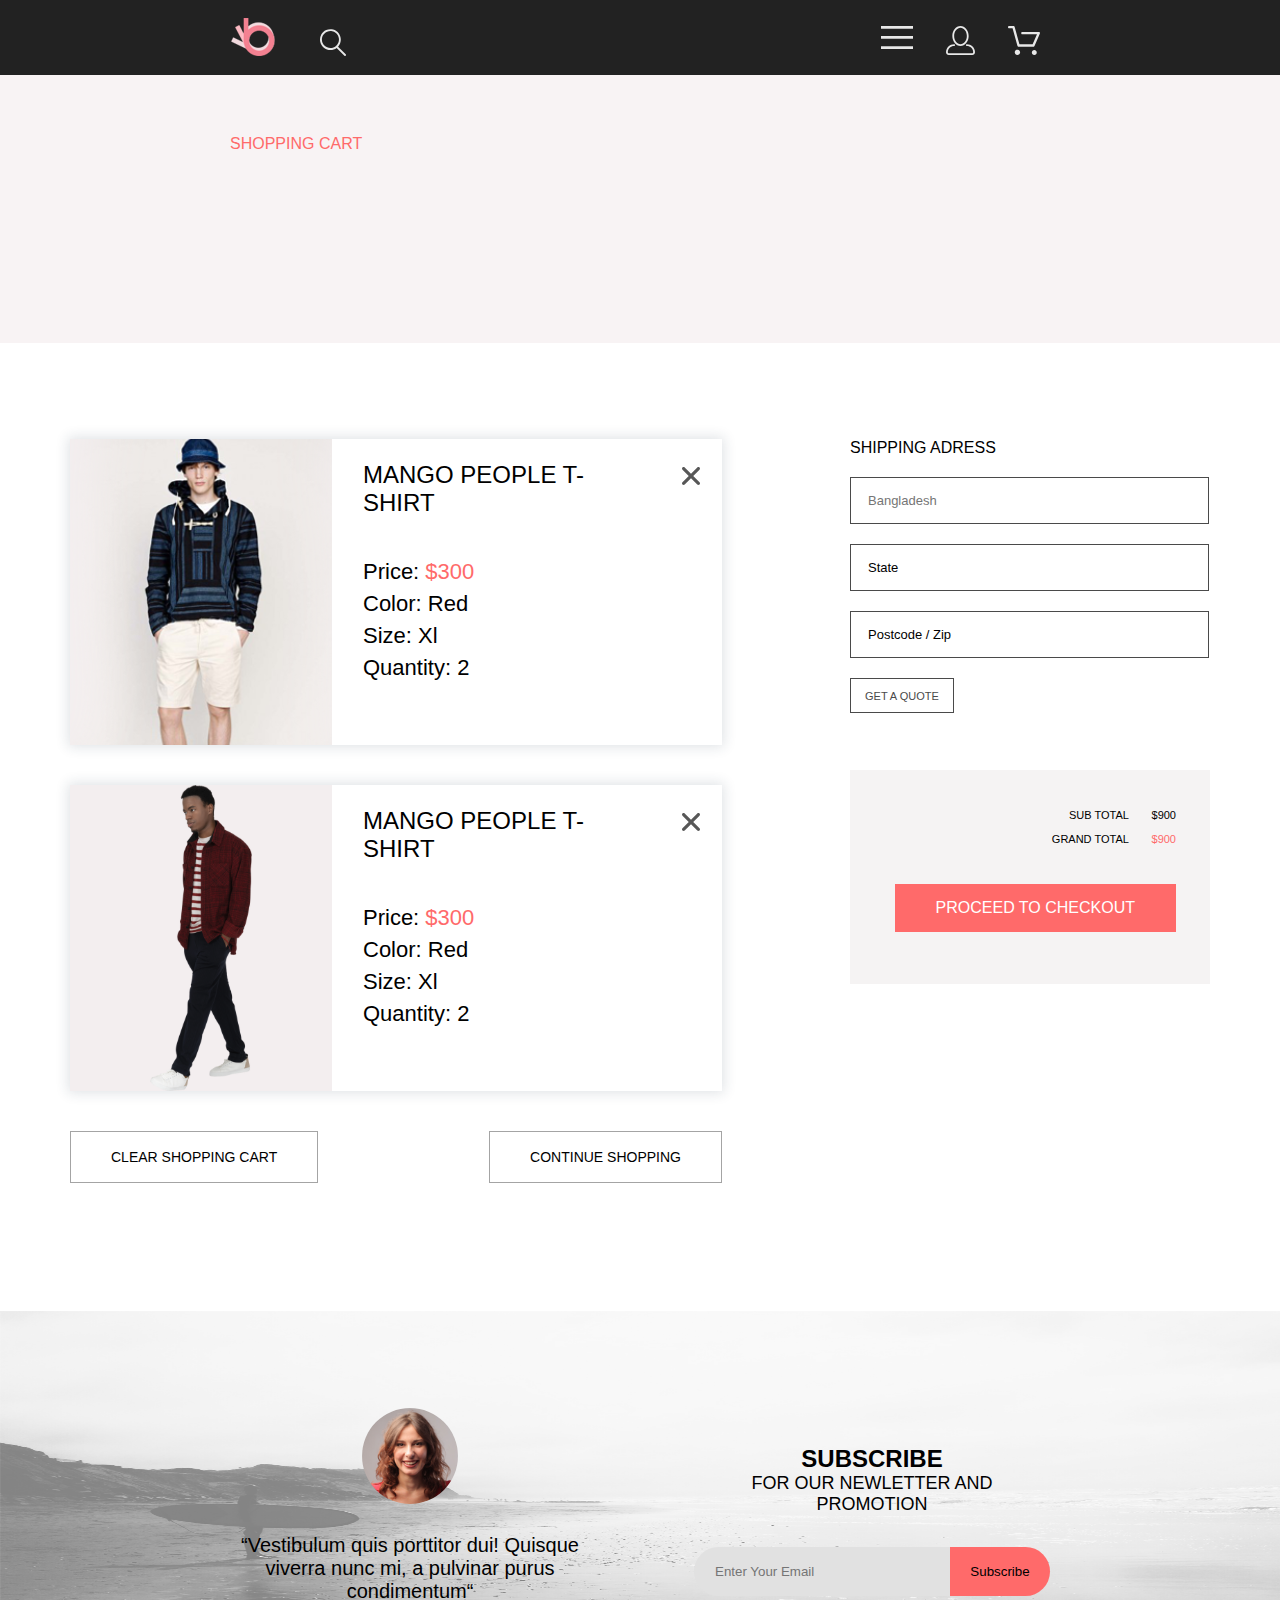
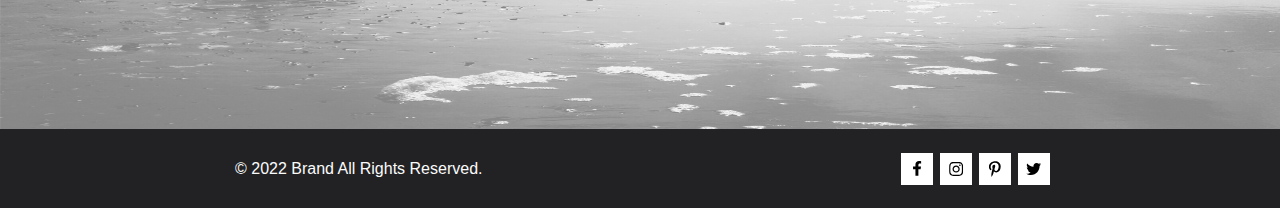
<file: basket.html>
<!DOCTYPE html>
<html lang="en">

<head>
    <meta charset="UTF-8">
    <meta name="viewport" content="width=device-width, initial-scale=1.0">
    <title>Document</title>
    <link rel="stylesheet" href="style.css">
</head>

<body>
    <div class="header">
        <div class="header__logo">
            <img src="img/Group2.svg" alt="image" class="header__logo__img1">
            <img src="img/Forma1.svg" alt="image" class="header__logo__img2">
        </div>
        <div class="header__menu">
            <details class="header__menu__details">
                <summary class="header__menu__details__summary"><img src="img/Forma2.svg" class="header__menu__img"
                        alt="image"></summary>
                <div class="header__menu__content">
                    <h3 class="header__menu__content__title">MENU</h3>
                    <ul class="header__menu__content__lists">
                        <li class="header__menu__content__lists__title">MAN</li>
                        <li class="header__menu__content__lists__items">Accessories</li>
                        <li class="header__menu__content__lists__items">Bags</li>
                        <li class="header__menu__content__lists__items">Denim</li>
                        <li class="header__menu__content__lists__items">T-Shirts</li>
                    </ul>
                    <ul class="header__menu__content__lists">
                        <li class="header__menu__content__lists__title">WOMAN</li>
                        <li class="header__menu__content__lists__items">Accessories</li>
                        <li class="header__menu__content__lists__items">Jackets & Coats</li>
                        <li class="header__menu__content__lists__items">Polos</li>
                        <li class="header__menu__content__lists__items">T-Shirts</li>
                        <li class="header__menu__content__lists__items">Shirts</li>
                    </ul>
                    <ul class="header__menu__content__lists">
                        <li class="header__menu__content__lists__title">KIDS</li>
                        <li class="header__menu__content__lists__items">Accessories</li>
                        <li class="header__menu__content__lists__items">Jackets & Coats</li>
                        <li class="header__menu__content__lists__items">Polos</li>
                        <li class="header__menu__content__lists__items">T-Shirts</li>
                        <li class="header__menu__content__lists__items">Shirts</li>
                        <li class="header__menu__content__lists__items">Bags</li>
                    </ul>
                </div>
            </details>
            <details class="header__menu__details">
                <summary class="header__menu__details__summary"> <img src="img/Forma3.svg"
                        class="header__menu__img center" alt="image">
                </summary>
            </details>
            <details class="header__menu__details">
                <summary class="header__menu__details__summary"> <img src="img/Forma4.svg" class="header__menu__img"
                        alt="image">
                </summary>
            </details>

        </div>
    </div>
    <div class="basket">
        <div class="basket__top">
            SHOPPING CART
        </div>
        <div class="basket__content">
            <div class="basket__content__wrapper">
                <div class="basket__content__product">
                    <div class="basket__content__product__logo">
                        <img src="./img/man.svg" alt="">
                    </div>
                    <div class="basket__content__product__info">
                        <div class="basket__content__product__info__title">MANGO PEOPLE T-SHIRT</div>
                        <img src="./img/close.svg" alt="">
                        <div class="basket__content__product__info__size">
                            <p>Price: <span>$300</span></p>
                            <p>Color: Red</p>
                            <p>Size: Xl</p>
                            <p>Quantity: 2</p>
                        </div>
                    </div>
                </div>
                <div class="basket__content__product">
                    <div class="basket__content__product__logo">
                        <img src="./img/man2.svg" alt="">
                    </div>
                    <div class="basket__content__product__info">
                        <div class="basket__content__product__info__title">MANGO PEOPLE T-SHIRT</div>
                        <img src="./img/close.svg" alt="">
                        <div class="basket__content__product__info__size">
                            <p>Price: <span>$300</span></p>
                            <p>Color: Red</p>
                            <p>Size: Xl</p>
                            <p>Quantity: 2</p>
                        </div>
                    </div>
                </div>
                <div class="basket__content__buttons">
                    <button>CLEAR SHOPPING CART</button>
                    <button>CONTINUE SHOPPING</button>
                </div>
            </div>
            <div class="basket__content__form">
                <form class="basket__content__form__adress">
                    <div class="basket__content__form__adress__title">
                        SHIPPING ADRESS
                    </div>
                    <input type="text" name="city" id="city" class="basket__content__form__adress__input" placeholder="Bangladesh">
                    <input type="text" name="State" id="State" class="basket__content__form__adress__input" value="State">
                    <input type="text" name="Postcode" id="Postcode" class="basket__content__form__adress__input" value="Postcode / Zip">
                    <button class="basket__content__form__adress__button">GET A QUOTE</button>
                </form>
                <div class="basket__content__form__checkout">
                    <div class="basket__content__form__checkout__sub">SUB TOTAL <span>$900</span></div>
                    <div class="basket__content__form__checkout__grand">GRAND TOTAL      <span>$900</span></div>
                    <div class="basket__content__form__checkout__button">PROCEED TO CHECKOUT</div>
                </div>
            </div>
        </div>
    </div>
    <div class="footer">
        <div class="subscribe">
            <img src="img/fon.png" alt="" class="subscribe__fon">
            <div class="subscribe__info">
                <img class="subscribe__info__img" src="img/sub.png" alt="image">
                <div class="subscribe__info__text">
                    “Vestibulum quis porttitor dui! Quisque viverra nunc mi, a pulvinar
                    purus condimentum“
                </div>
            </div>
            <div class="subscribe__form">
                <div class="subscribe__form__title">SUBSCRIBE</div>
                <div class="subscribe__form__text">
                    FOR OUR NEWLETTER AND PROMOTION
                </div>
                <div class="subscribe__form__email">
                    <input type="email" placeholder="Enter Your Email" class="subscribe__form__email__input">
                    <button class="subscribe__form__email__button">Subscribe</button>
                </div>
            </div>
        </div>
        <div class="contacts">
            <div class="contacts__year">
                © 2022 Brand All Rights Reserved.
            </div>
            <div class="contacts__brands">
                <div class="brands__wrapper">
                    <img src="img/facebook.svg" alt="" class="brands">
                </div>
                <div class="brands__wrapper">
                    <img src="img/instagram-brands_1.svg" alt="" class="brands">
                </div>
                <div class="brands__wrapper">
                    <img src="img/pinterest-p-brands_1.svg" alt="" class="brands">
                </div>
                <div class="brands__wrapper">
                    <img src="img/twitter-brands_1.svg" alt="" class="brands">
                </div>
            </div>
        </div>
    </div>
</body>

</html>
</file>
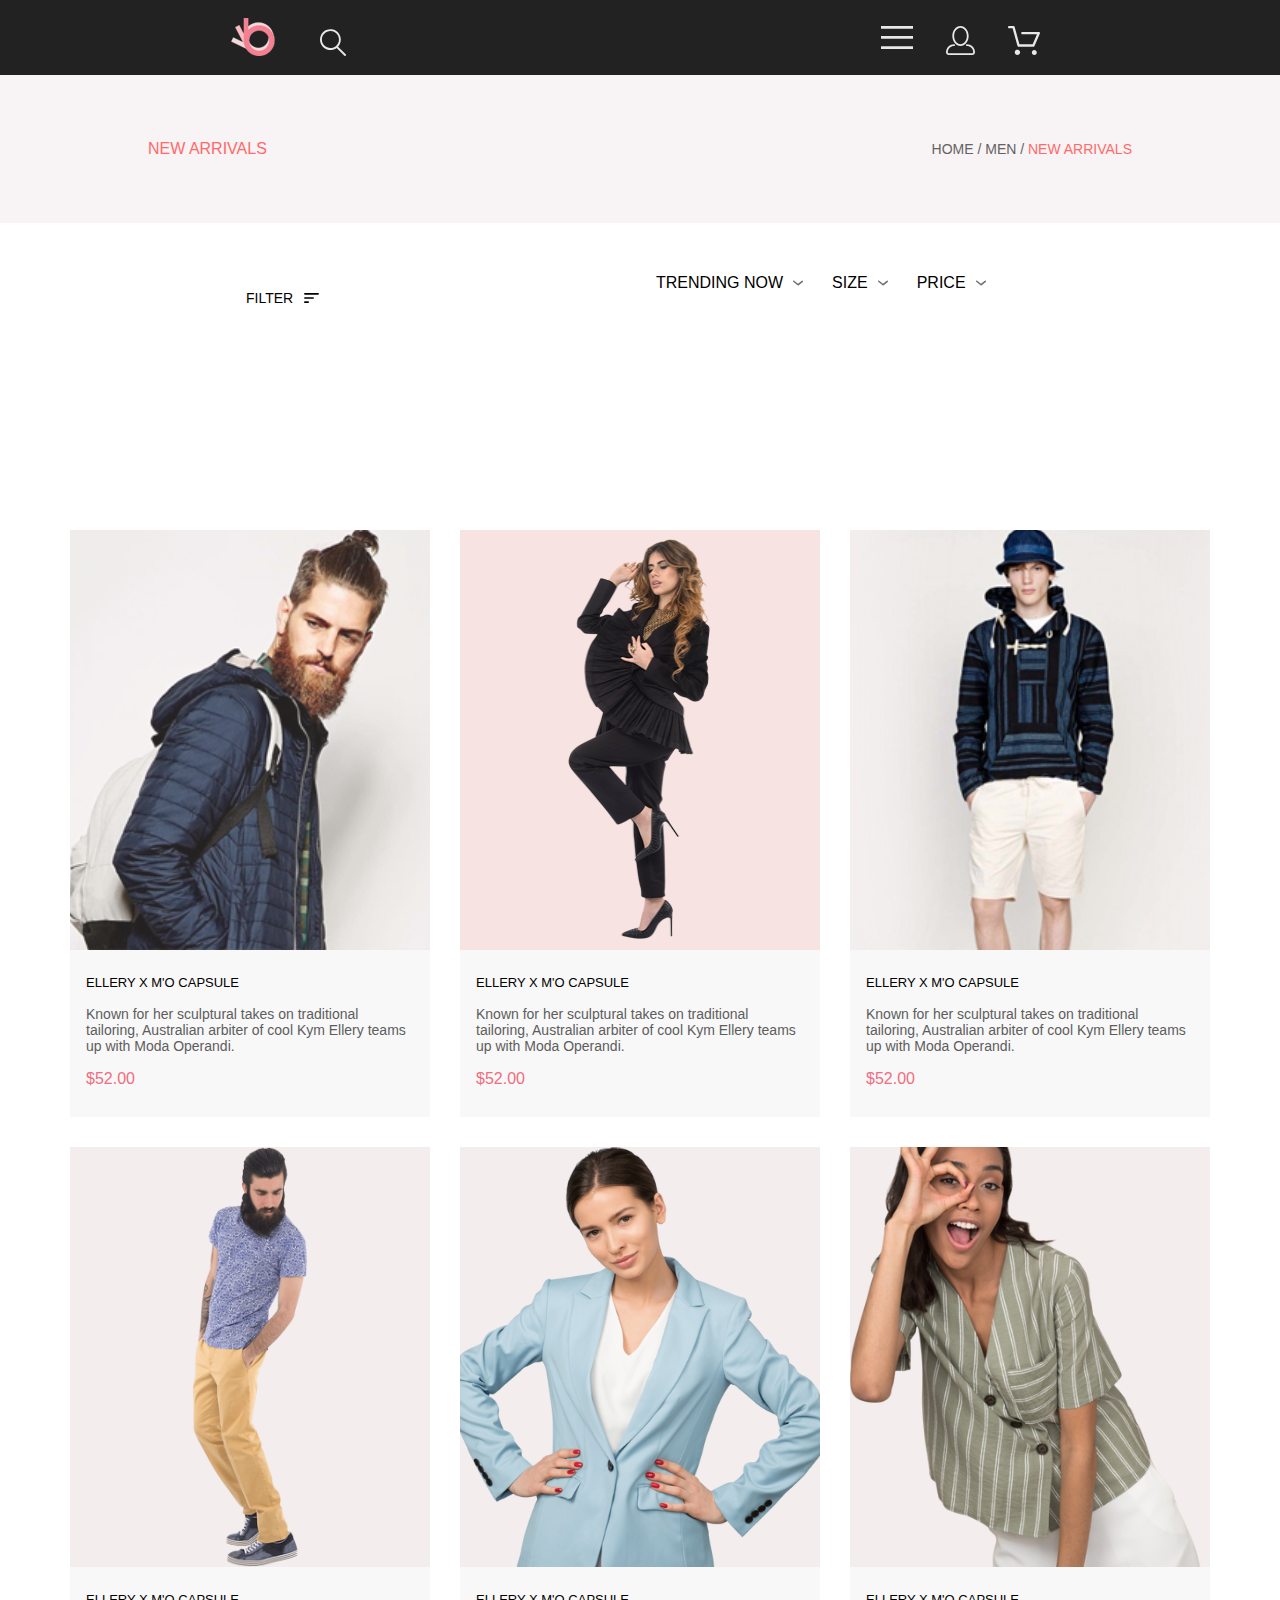
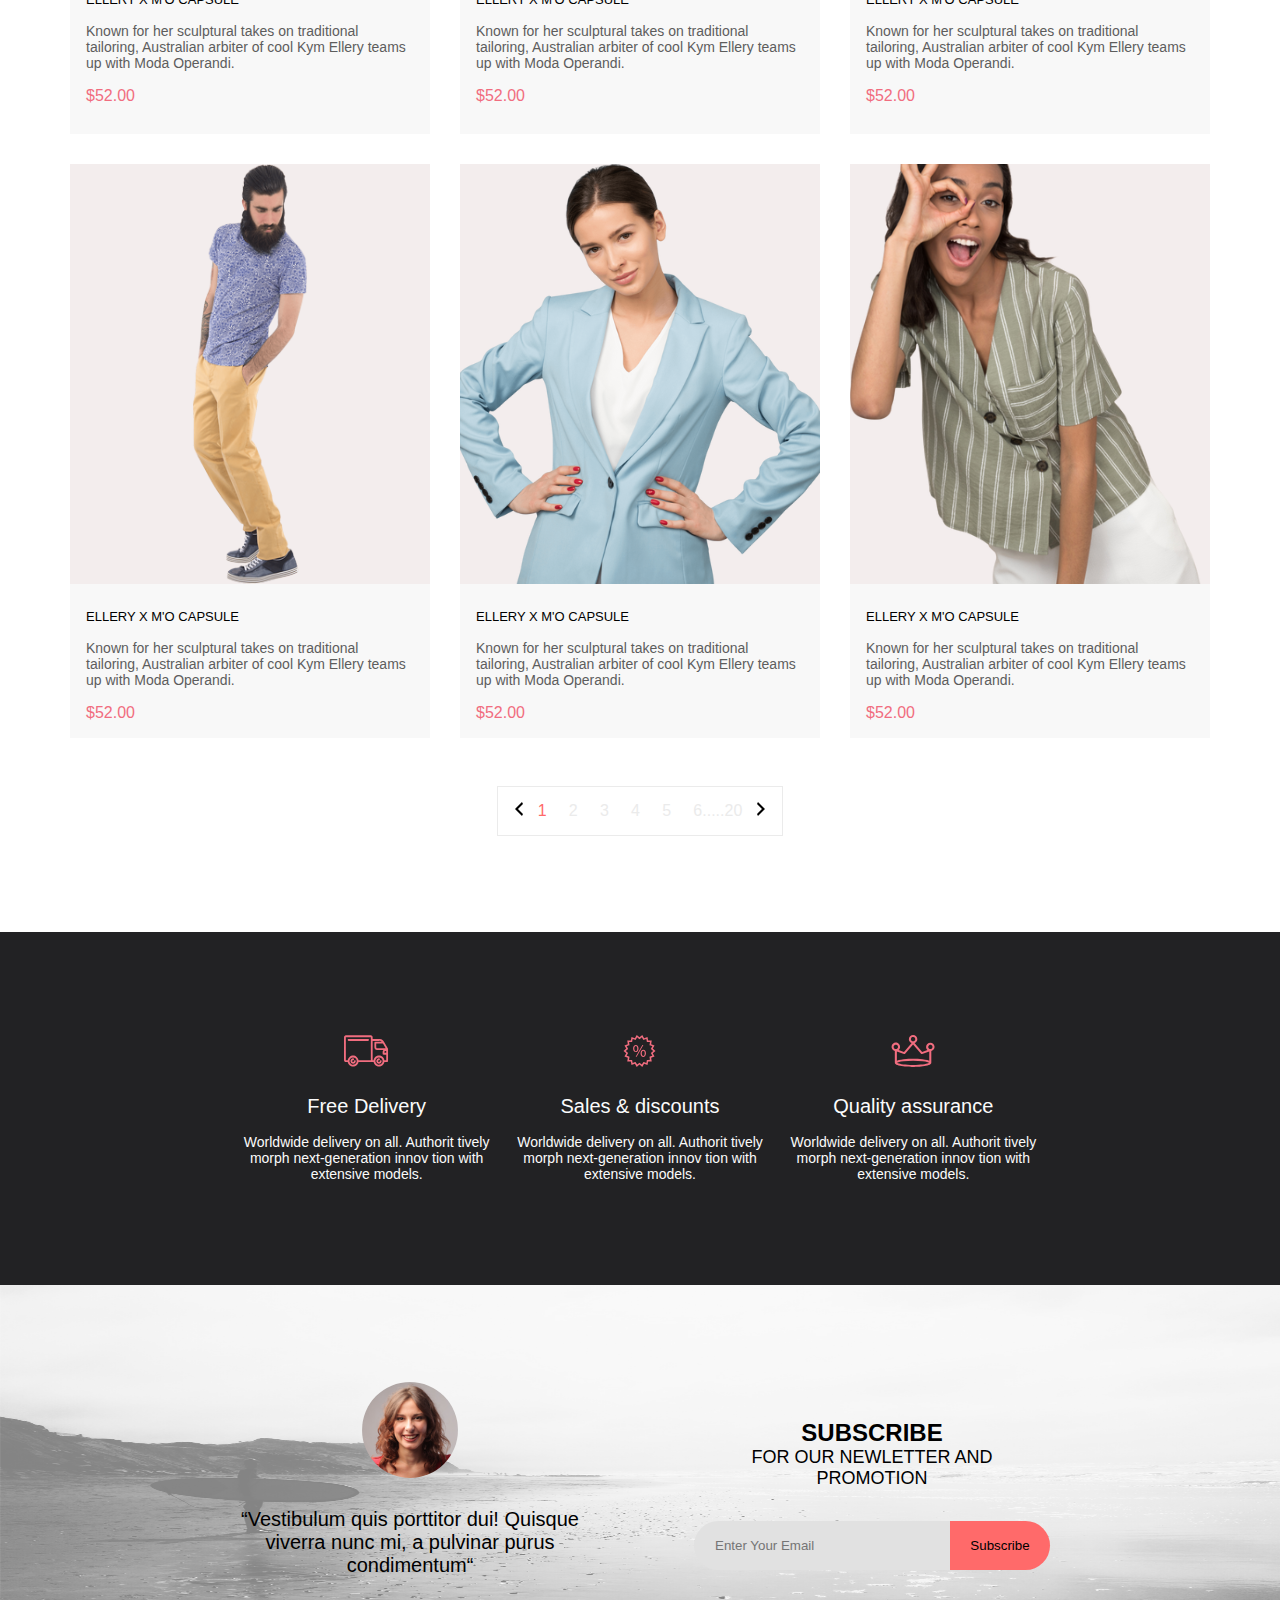
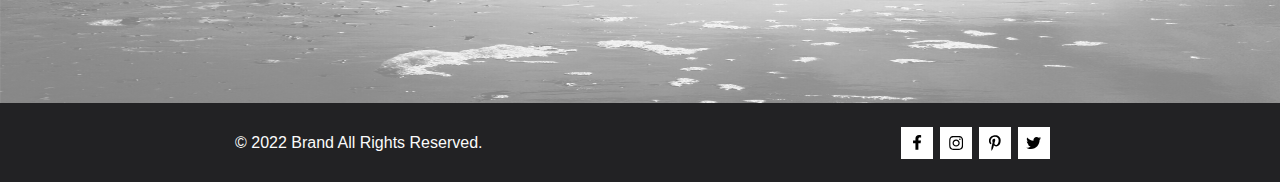
<file: catalog.html>
<!DOCTYPE html>
<html lang="en">

<head>
    <meta charset="UTF-8">
    <meta name="viewport" content="width=device-width, initial-scale=1.0">
    <title>Document</title>
    <link rel="stylesheet" href="style.css">
</head>

<body>
    <div class="header">
        <div class="header__logo">
            <img src="img/Group2.svg" alt="image" class="header__logo__img1">
            <img src="img/Forma1.svg" alt="image" class="header__logo__img2">
        </div>
        <div class="header__menu">
            <details class="header__menu__details">
                <summary class="header__menu__details__summary"><img src="img/Forma2.svg" class="header__menu__img"
                        alt="image"></summary>
                <div class="header__menu__content">
                    <h3 class="header__menu__content__title">MENU</h3>
                    <ul class="header__menu__content__lists">
                        <li class="header__menu__content__lists__title">MAN</li>
                        <li class="header__menu__content__lists__items">Accessories</li>
                        <li class="header__menu__content__lists__items">Bags</li>
                        <li class="header__menu__content__lists__items">Denim</li>
                        <li class="header__menu__content__lists__items">T-Shirts</li>
                    </ul>
                    <ul class="header__menu__content__lists">
                        <li class="header__menu__content__lists__title">WOMAN</li>
                        <li class="header__menu__content__lists__items">Accessories</li>
                        <li class="header__menu__content__lists__items">Jackets & Coats</li>
                        <li class="header__menu__content__lists__items">Polos</li>
                        <li class="header__menu__content__lists__items">T-Shirts</li>
                        <li class="header__menu__content__lists__items">Shirts</li>
                    </ul>
                    <ul class="header__menu__content__lists">
                        <li class="header__menu__content__lists__title">KIDS</li>
                        <li class="header__menu__content__lists__items">Accessories</li>
                        <li class="header__menu__content__lists__items">Jackets & Coats</li>
                        <li class="header__menu__content__lists__items">Polos</li>
                        <li class="header__menu__content__lists__items">T-Shirts</li>
                        <li class="header__menu__content__lists__items">Shirts</li>
                        <li class="header__menu__content__lists__items">Bags</li>
                    </ul>
                </div>
            </details>
            <details class="header__menu__details">
                <summary class="header__menu__details__summary"> <img src="img/Forma3.svg"
                        class="header__menu__img center" alt="image">
                </summary>
            </details>
            <details class="header__menu__details">
                <summary class="header__menu__details__summary"> <img src="img/Forma4.svg" class="header__menu__img"
                        alt="image">
                </summary>
            </details>

        </div>
    </div>
    <div class="top">
        <div class="top__slogan">NEW ARRIVALS </div>
        <div class="top__breadcrumbs">HOME / MEN / <span class="top__breadcrumbs-choice">NEW ARRIVALS</span> </div>
    </div>
    <div class="catalog__wrapper">
        <div class="catalog">
            <div class="catalog__head">
                <details class="catalog__head__filter">
                    <summary class="catalog__head__filter__title">FILTER<svg width="15" height="10" viewBox="0 0 15 10"
                            fill="none" xmlns="http://www.w3.org/2000/svg" class="catalog__head__filter__title__img">
                            <path
                                d="M0.833333 10H4.16667C4.625 10 5 9.625 5 9.16667C5 8.70833 4.625 8.33333 4.16667 8.33333H0.833333C0.375 8.33333 0 8.70833 0 9.16667C0 9.625 0.375 10 0.833333 10ZM0 0.833333C0 1.29167 0.375 1.66667 0.833333 1.66667H14.1667C14.625 1.66667 15 1.29167 15 0.833333C15 0.375 14.625 0 14.1667 0H0.833333C0.375 0 0 0.375 0 0.833333ZM0.833333 5.83333H9.16667C9.625 5.83333 10 5.45833 10 5C10 4.54167 9.625 4.16667 9.16667 4.16667H0.833333C0.375 4.16667 0 4.54167 0 5C0 5.45833 0.375 5.83333 0.833333 5.83333Z"
                                fill="black" />
                        </svg>
                    </summary>
                    <div>
                        <details class="catalog__head__filter__title__content">
                            <summary>CATEGORY</summary>
                            <div>
                                <div class="catalog__head__filter__title__content__values">Accessories</div>
                                <div class="catalog__head__filter__title__content__values">Bags</div>
                                <div class="catalog__head__filter__title__content__values">Denim</div>
                                <div class="catalog__head__filter__title__content__values">Hoodies & Sweatshirts</div>
                                <div class="catalog__head__filter__title__content__values">Jackets & Coats</div>
                                <div class="catalog__head__filter__title__content__values">Polos</div>
                                <div class="catalog__head__filter__title__content__values">Shirts</div>
                                <div class="catalog__head__filter__title__content__values">Shoes</div>
                                <div class="catalog__head__filter__title__content__values">Sweaters & Knits</div>
                                <div class="catalog__head__filter__title__content__values">T-Shirts</div>
                                <div class="catalog__head__filter__title__content__values">Tanks</div>
                            </div>
                        </details>
                        <details class="catalog__head__filter__title__content">
                            <summary>BRAND</summary>
                        </details>

                        <details class="catalog__head__filter__title__content">
                            <summary>DESIGNER</summary>
                        </details>
                    </div>
                </details>
            </div>
            <div class="catalog__head__sort">
                <details class="catalog__head__sort__values">
                    <summary class="catalog__head__sort__values__title">TRENDING NOW <img src="./img/arrow.svg" alt=""
                            class="arrow"></summary>
                </details>
                <details class="catalog__head__sort__values">
                    <summary class="catalog__head__sort__values__title">SIZE <img src="./img/arrow.svg" alt=""
                            class="arrow"></summary>
                    <div class="catalog__head__sort__values__wrapper">
                        <div><input type="checkbox" name="size" id="XS">
                            <label for="XS">XS</label>
                        </div>
                        <div>
                            <input type="checkbox" name="size" id="S">
                            <label for="S">S</label>
                        </div>
                        <div><input type="checkbox" name="size" id="M">
                            <label for="M">M</label>
                        </div>
                        <div><input type="checkbox" name="size" id="L">
                            <label for="L">L</label>
                        </div>
                    </div>
                </details>
                <details class="catalog__head__sort__values">
                    <summary class="catalog__head__sort__values__title">PRICE <img src="./img/arrow.svg" alt=""
                            class="arrow"></summary>
                </details>
            </div>
        </div>
        <div class="products">
            <div class="products__wrapper">
                <div class="products__wrapper__items">
                    <img src="img/img1svg.svg" class="products__wrapper__img" alt="image">
                    <div class="products__wrapper__title">ELLERY X M'O CAPSULE</div>
                    <div class="products__wrapper__text">
                        Known for her sculptural takes on traditional tailoring, Australian
                        arbiter of cool Kym Ellery teams up with Moda Operandi.
                    </div>
                    <div class="products__wrapper__price">$52.00</div>
                </div>
                <div class="products__wrapper__items">
                    <img src="img/img2svg.svg" class="products__wrapper__img" alt="image">
                    <div class="products__wrapper__title">ELLERY X M'O CAPSULE</div>
                    <div class="products__wrapper__text">
                        Known for her sculptural takes on traditional tailoring, Australian
                        arbiter of cool Kym Ellery teams up with Moda Operandi.
                    </div>
                    <div class="products__wrapper__price">$52.00</div>
                </div>
                <div class="products__wrapper__items">
                    <img src="img/img3svg.svg" class="products__wrapper__img" alt="image">
                    <div class="products__wrapper__title">ELLERY X M'O CAPSULE</div>
                    <div class="products__wrapper__text">
                        Known for her sculptural takes on traditional tailoring, Australian
                        arbiter of cool Kym Ellery teams up with Moda Operandi.
                    </div>
                    <div class="products__wrapper__price">$52.00</div>
                </div>
                <div class="products__wrapper__items">
                    <img src="img/img4svg.svg" class="products__wrapper__img" alt="image">
                    <div class="products__wrapper__title">ELLERY X M'O CAPSULE</div>
                    <div class="products__wrapper__text">
                        Known for her sculptural takes on traditional tailoring, Australian
                        arbiter of cool Kym Ellery teams up with Moda Operandi.
                    </div>
                    <div class="products__wrapper__price">$52.00</div>
                </div>
                <div class="products__wrapper__items">
                    <img src="img/img5svg.svg" class="products__wrapper__img" alt="image">
                    <div class="products__wrapper__title">ELLERY X M'O CAPSULE</div>
                    <div class="products__wrapper__text">
                        Known for her sculptural takes on traditional tailoring, Australian
                        arbiter of cool Kym Ellery teams up with Moda Operandi.
                    </div>
                    <div class="products__wrapper__price">$52.00</div>
                </div>
                <div class="products__wrapper__items">
                    <img src="img/img6.svg" class="products__wrapper__img" alt="image">
                    <div class="products__wrapper__title">ELLERY X M'O CAPSULE</div>
                    <div class="products__wrapper__text">
                        Known for her sculptural takes on traditional tailoring, Australian
                        arbiter of cool Kym Ellery teams up with Moda Operandi.
                    </div>
                    <div class="products__wrapper__price">$52.00</div>
                </div>
                <div class="products__wrapper__items">
                    <img src="img/img4svg.svg" class="products__wrapper__img" alt="image">
                    <div class="products__wrapper__title">ELLERY X M'O CAPSULE</div>
                    <div class="products__wrapper__text">
                        Known for her sculptural takes on traditional tailoring, Australian
                        arbiter of cool Kym Ellery teams up with Moda Operandi.
                    </div>
                    <div class="products__wrapper__price">$52.00</div>
                </div>
                <div class="products__wrapper__items">
                    <img src="img/img5svg.svg" class="products__wrapper__img" alt="image">
                    <div class="products__wrapper__title">ELLERY X M'O CAPSULE</div>
                    <div class="products__wrapper__text">
                        Known for her sculptural takes on traditional tailoring, Australian
                        arbiter of cool Kym Ellery teams up with Moda Operandi.
                    </div>
                    <div class="products__wrapper__price">$52.00</div>
                </div>
                <div class="products__wrapper__items">
                    <img src="img/img6.svg" class="products__wrapper__img" alt="image">
                    <div class="products__wrapper__title">ELLERY X M'O CAPSULE</div>
                    <div class="products__wrapper__text">
                        Known for her sculptural takes on traditional tailoring, Australian
                        arbiter of cool Kym Ellery teams up with Moda Operandi.
                    </div>
                    <div class="products__wrapper__price">$52.00</div>
                </div>
            </div>
            <div class="paggination">
                <div class="paggination__arrow"><img src="./img/arrowLeftCatalog.svg" alt=""></div>
                <div class="paggination__numbers">
                    1&nbsp;&nbsp;&nbsp;&nbsp;&nbsp;2&nbsp;&nbsp;&nbsp;&nbsp;&nbsp;3&nbsp;&nbsp;&nbsp;&nbsp;&nbsp;4&nbsp;&nbsp;&nbsp;&nbsp;&nbsp;5&nbsp;&nbsp;&nbsp;&nbsp;&nbsp;6.....20
                </div>
                <div class="paggination__arrow"><img src="./img/arrowRightCatalog.svg" alt=""></div>
            </div>
        </div>

    </div>
    <!-- </div> -->
    <div class="footer">
        <div class="offer">
            <div class="offer__card">
                <img src="img/logo1.svg" alt="" class="offer__img">
                <div class="offer__title">Free Delivery</div>
                <div class="offer__text">
                    Worldwide delivery on all. Authorit tively morph next-generation
                    innov tion with extensive models.
                </div>
            </div>
            <div class="offer__card">
                <img src="img/logo2.svg" alt="" class="offer__img">
                <div class="offer__title">Sales & discounts</div>
                <div class="offer__text">
                    Worldwide delivery on all. Authorit tively morph next-generation
                    innov tion with extensive models.
                </div>
            </div>
            <div class="offer__card">
                <img src="img/logo3.svg" alt="" class="offer__img">
                <div class="offer__title">Quality assurance</div>
                <div class="offer__text">
                    Worldwide delivery on all. Authorit tively morph next-generation
                    innov tion with extensive models.
                </div>
            </div>
        </div>
        <div class="subscribe">
            <img src="img/fon.png" alt="" class="subscribe__fon">
            <div class="subscribe__info">
                <img class="subscribe__info__img" src="img/sub.png" alt="image">
                <div class="subscribe__info__text">
                    “Vestibulum quis porttitor dui! Quisque viverra nunc mi, a pulvinar
                    purus condimentum“
                </div>
            </div>
            <div class="subscribe__form">
                <div class="subscribe__form__title">SUBSCRIBE</div>
                <div class="subscribe__form__text">
                    FOR OUR NEWLETTER AND PROMOTION
                </div>
                <div class="subscribe__form__email">
                    <input type="email" placeholder="Enter Your Email" class="subscribe__form__email__input">
                    <button class="subscribe__form__email__button">Subscribe</button>
                </div>
            </div>
        </div>
        <div class="contacts">
            <div class="contacts__year">
                © 2022 Brand All Rights Reserved.
            </div>
            <div class="contacts__brands">
                <div class="brands__wrapper">
                    <img src="img/facebook.svg" alt="" class="brands">
                </div>
                <div class="brands__wrapper">
                    <img src="img/instagram-brands_1.svg" alt="" class="brands">
                </div>
                <div class="brands__wrapper">
                    <img src="img/pinterest-p-brands_1.svg" alt="" class="brands">
                </div>
                <div class="brands__wrapper">
                    <img src="img/twitter-brands_1.svg" alt="" class="brands">
                </div>
            </div>
        </div>
    </div>
</body>

</html>
</file>
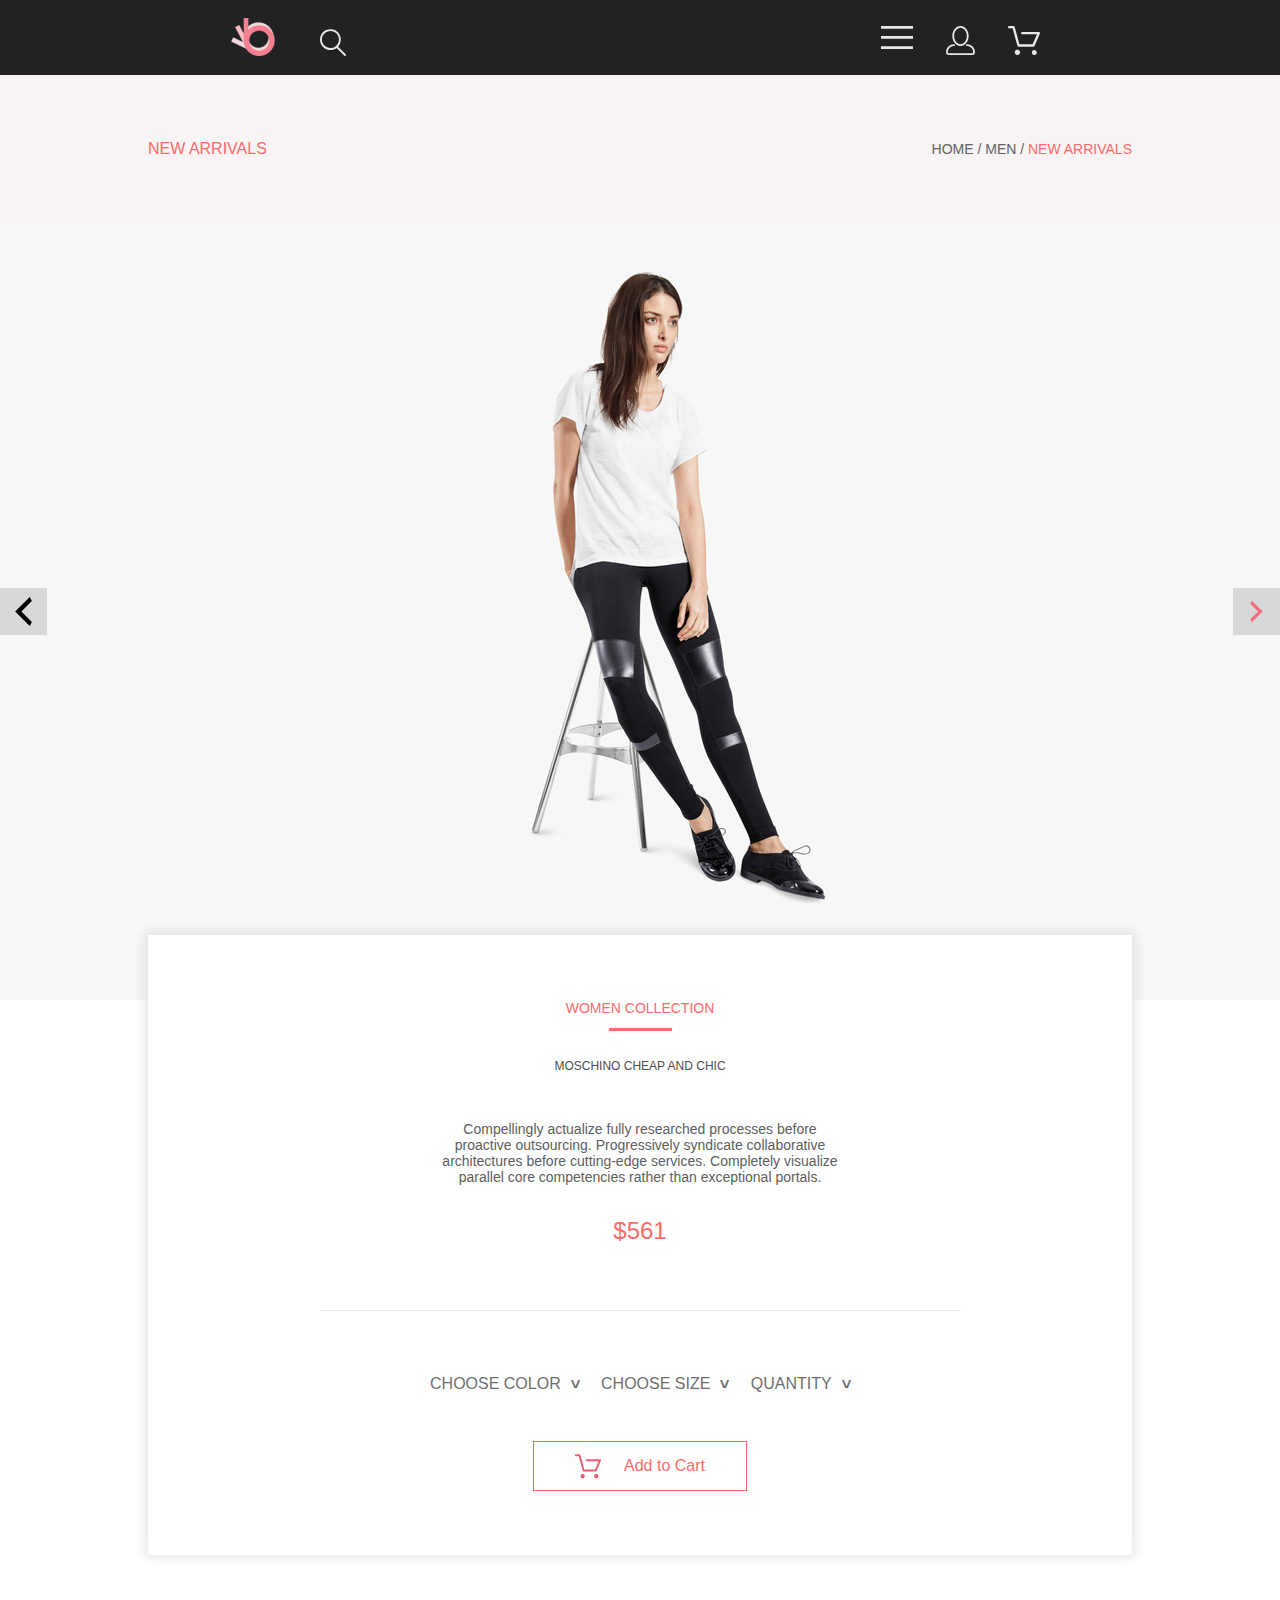
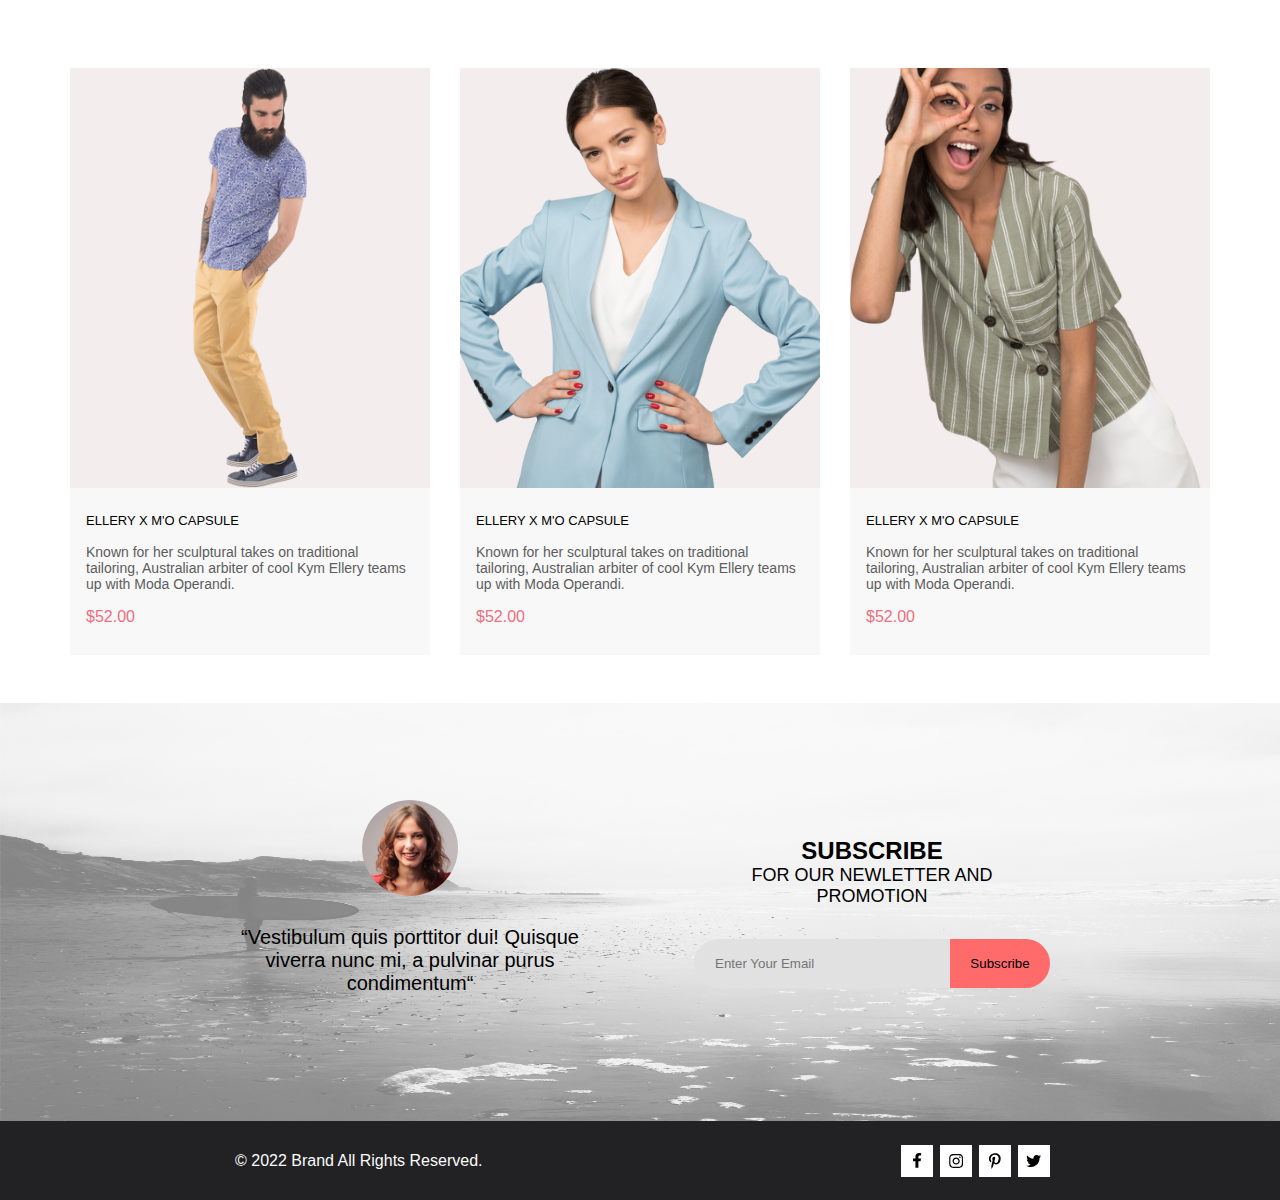
<file: catalogs.html>
<!DOCTYPE html>
<html lang="en">

<head>
    <meta charset="UTF-8">
    <meta name="viewport" content="width=device-width, initial-scale=1.0">
    <title>Document</title>
    <link rel="stylesheet" href="style.css">
</head>

<body>
    <div class="header">
        <div class="header__logo">
          <img src="img/Group2.svg" alt="image" class="header__logo__img1">
          <img src="img/Forma1.svg" alt="image" class="header__logo__img2">
        </div>
        <div class="header__menu">
          <details class="header__menu__details">
            <summary class="header__menu__details__summary"><img src="img/Forma2.svg" class="header__menu__img" alt="image"></summary>
            <div class="header__menu__content">
              <h3 class="header__menu__content__title">MENU</h3>
              <ul class="header__menu__content__lists">
                <li class="header__menu__content__lists__title">MAN</li>
                <li class="header__menu__content__lists__items">Accessories</li>
                <li class="header__menu__content__lists__items">Bags</li>
                <li class="header__menu__content__lists__items">Denim</li>
                <li class="header__menu__content__lists__items">T-Shirts</li>
              </ul>
              <ul class="header__menu__content__lists">
                <li class="header__menu__content__lists__title">WOMAN</li>
                <li class="header__menu__content__lists__items">Accessories</li>
                <li class="header__menu__content__lists__items">Jackets & Coats</li>
                <li class="header__menu__content__lists__items">Polos</li>
                <li class="header__menu__content__lists__items">T-Shirts</li>
                <li class="header__menu__content__lists__items">Shirts</li>
              </ul>
              <ul class="header__menu__content__lists">
                <li class="header__menu__content__lists__title">KIDS</li>
                <li class="header__menu__content__lists__items">Accessories</li>
                <li class="header__menu__content__lists__items">Jackets & Coats</li>
                <li class="header__menu__content__lists__items">Polos</li>
                <li class="header__menu__content__lists__items">T-Shirts</li>
                <li class="header__menu__content__lists__items">Shirts</li>
                <li class="header__menu__content__lists__items">Bags</li>
              </ul>
            </div>
          </details>
          <details class="header__menu__details">
            <summary class="header__menu__details__summary"> <img src="img/Forma3.svg" class="header__menu__img center" alt="image">
            </summary>
          </details >
          <details class="header__menu__details">
            <summary class="header__menu__details__summary"> <img src="img/Forma4.svg" class="header__menu__img" alt="image">
            </summary>
          </details>
    
        </div>
      </div>
    <div class="top">
        <div class="top__slogan">NEW ARRIVALS </div>
        <div class="top__breadcrumbs">HOME / MEN / <span class="top__breadcrumbs-choice">NEW ARRIVALS</span> </div>
    </div>
    <div class="slider">
        <div class="slider__direction"><img src="./img/arrowLeft.svg" alt="" class="slider__direction__arrow"></div>
        <div class="slider__content">
            <img src="./img/Girl.svg" alt="" class="slider__content__img">
        </div>
        <div class="slider__direction"><img src="./img/arrowRight.svg" alt="" class="slider__direction__arrow"></div>
    </div>
    <div class="collections">
        <div class="collections__title">WOMEN COLLECTION</div>
        <div class="collections__lineHead"></div>
        <div class="collections__head">MOSCHINO CHEAP AND CHIC</div>
        <div class="collections__description">Compellingly actualize fully researched processes before proactive outsourcing. Progressively syndicate collaborative architectures before cutting-edge services. Completely visualize parallel core competencies rather than exceptional portals. </div>
        <div class="collections__price">$561</div>
        <div class="collections__line"></div>
        <div class="collections__chooses">
            <details><summary>CHOOSE COLOR</summary></details>
            <details><summary>CHOOSE SIZE</summary> </details>
            <details><summary>QUANTITY</summary></details>
        </div>
        <div class="collections__addCard">
            <img src="./img/korzina.svg" alt="">
            <div>Add to Cart</div>
        </div>
    </div>
    <div class="products">
        
        <div class="products__wrapper catalogsProducts">
          <div class="products__wrapper__items">
            <img src="img/img4svg.svg" class="products__wrapper__img" alt="image">
            <div class="products__wrapper__title">ELLERY X M'O CAPSULE</div>
            <div class="products__wrapper__text">
              Known for her sculptural takes on traditional tailoring, Australian
              arbiter of cool Kym Ellery teams up with Moda Operandi.
            </div>
            <div class="products__wrapper__price">$52.00</div>
          </div>
          <div class="products__wrapper__items">
            <img src="img/img5svg.svg" class="products__wrapper__img" alt="image">
            <div class="products__wrapper__title">ELLERY X M'O CAPSULE</div>
            <div class="products__wrapper__text">
              Known for her sculptural takes on traditional tailoring, Australian
              arbiter of cool Kym Ellery teams up with Moda Operandi.
            </div>
            <div class="products__wrapper__price">$52.00</div>
          </div>
          <div class="products__wrapper__items">
            <img src="img/img6.svg" class="products__wrapper__img" alt="image">
            <div class="products__wrapper__title">ELLERY X M'O CAPSULE</div>
            <div class="products__wrapper__text">
              Known for her sculptural takes on traditional tailoring, Australian
              arbiter of cool Kym Ellery teams up with Moda Operandi.
            </div>
            <div class="products__wrapper__price">$52.00</div>
          </div>
        </div>
      </div>
    <div class="footer">
        <div class="subscribe">
            <img src="img/fon.png" alt="" class="subscribe__fon">
            <div class="subscribe__info">
                <img class="subscribe__info__img" src="img/sub.png" alt="image">
                <div class="subscribe__info__text">
                    “Vestibulum quis porttitor dui! Quisque viverra nunc mi, a pulvinar
                    purus condimentum“
                </div>
            </div>
            <div class="subscribe__form">
                <div class="subscribe__form__title">SUBSCRIBE</div>
                <div class="subscribe__form__text">
                    FOR OUR NEWLETTER AND PROMOTION
                </div>
                <div class="subscribe__form__email">
                    <input type="email" placeholder="Enter Your Email" class="subscribe__form__email__input">
                    <button class="subscribe__form__email__button">Subscribe</button>
                </div>
            </div>
        </div>
        <div class="contacts">
            <div class="contacts__year">
                © 2022 Brand All Rights Reserved.
            </div>
            <div class="contacts__brands">
                <div class="brands__wrapper">
                    <img src="img/facebook.svg" alt="" class="brands">
                </div>
                <div class="brands__wrapper">
                    <img src="img/instagram-brands_1.svg" alt="" class="brands">
                </div>
                <div class="brands__wrapper">
                    <img src="img/pinterest-p-brands_1.svg" alt="" class="brands">
                </div>
                <div class="brands__wrapper">
                    <img src="img/twitter-brands_1.svg" alt="" class="brands">
                </div>
            </div>
        </div>
    </div>
</body>

</html>
</file>
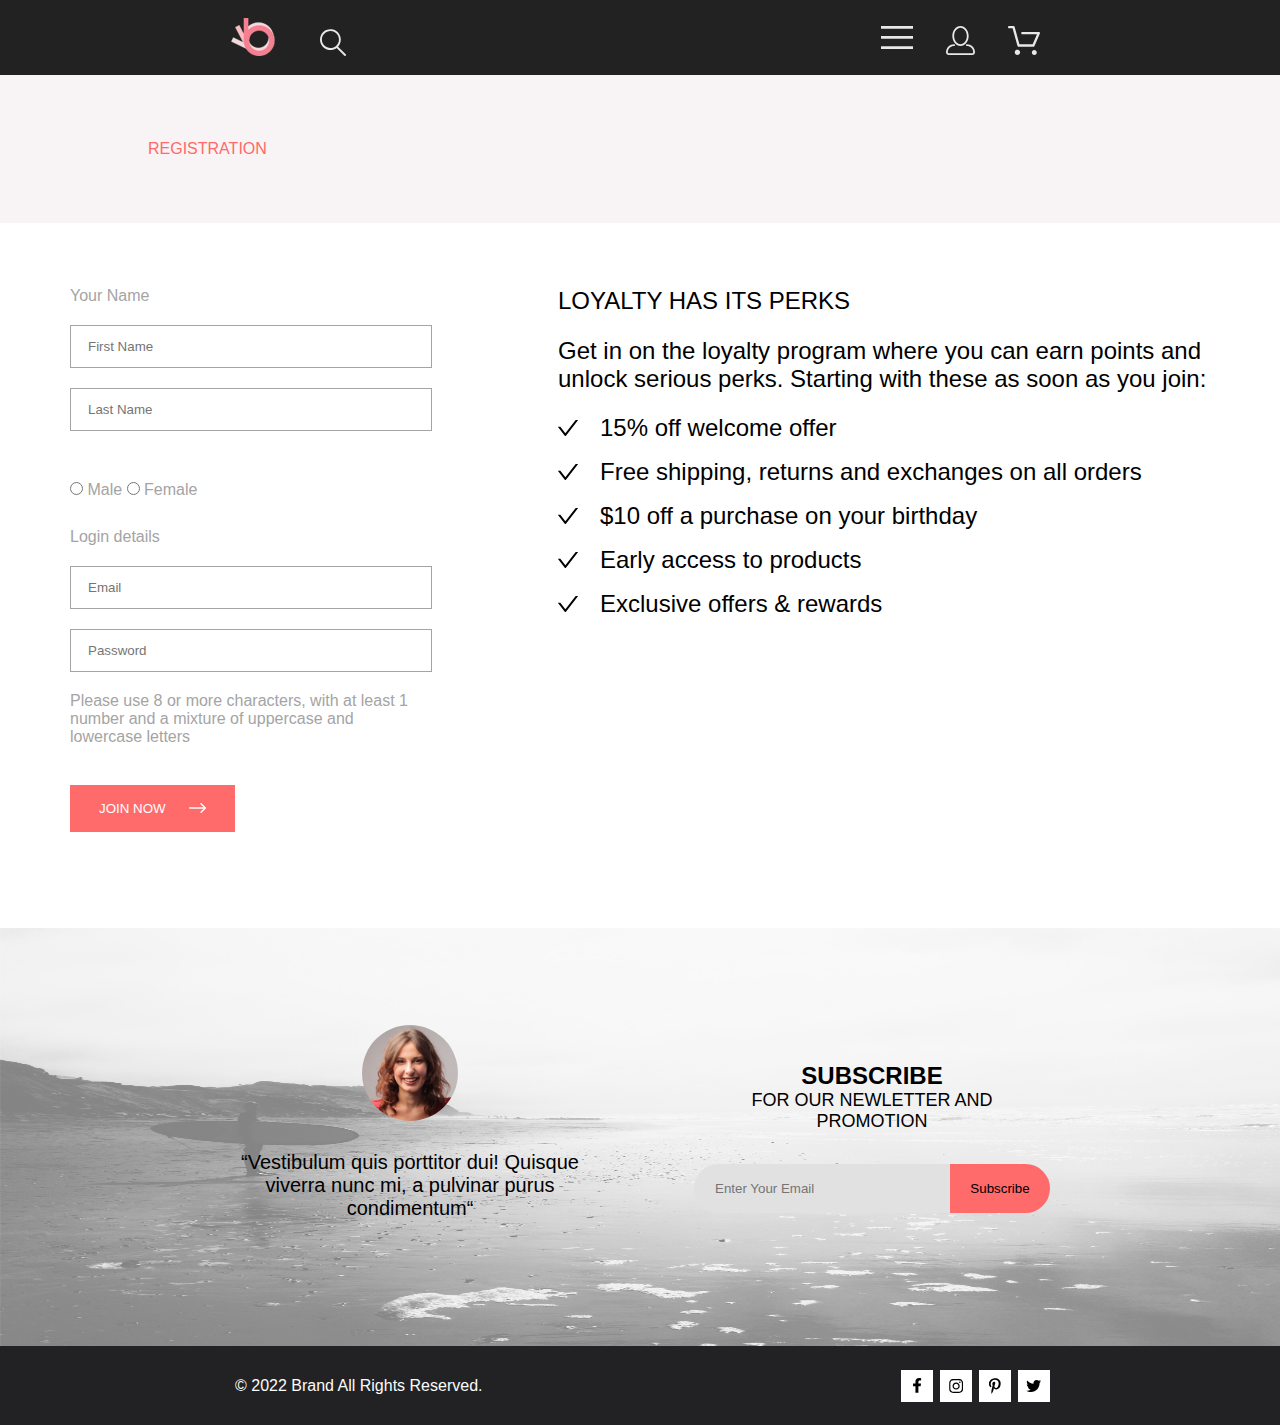
<file: registration.html>
<!DOCTYPE html>
<html lang="en">

<head>
    <meta charset="UTF-8">
    <meta name="viewport" content="width=device-width, initial-scale=1.0">
    <title>Document</title>
    <link rel="stylesheet" href="style.css">
</head>

<body>
    <div class="header">
        <div class="header__logo">
            <img src="img/Group2.svg" alt="image" class="header__logo__img1">
            <img src="img/Forma1.svg" alt="image" class="header__logo__img2">
        </div>
        <div class="header__menu">
            <details class="header__menu__details">
                <summary class="header__menu__details__summary"><img src="img/Forma2.svg" class="header__menu__img"
                        alt="image"></summary>
                <div class="header__menu__content">
                    <h3 class="header__menu__content__title">MENU</h3>
                    <ul class="header__menu__content__lists">
                        <li class="header__menu__content__lists__title">MAN</li>
                        <li class="header__menu__content__lists__items">Accessories</li>
                        <li class="header__menu__content__lists__items">Bags</li>
                        <li class="header__menu__content__lists__items">Denim</li>
                        <li class="header__menu__content__lists__items">T-Shirts</li>
                    </ul>
                    <ul class="header__menu__content__lists">
                        <li class="header__menu__content__lists__title">WOMAN</li>
                        <li class="header__menu__content__lists__items">Accessories</li>
                        <li class="header__menu__content__lists__items">Jackets & Coats</li>
                        <li class="header__menu__content__lists__items">Polos</li>
                        <li class="header__menu__content__lists__items">T-Shirts</li>
                        <li class="header__menu__content__lists__items">Shirts</li>
                    </ul>
                    <ul class="header__menu__content__lists">
                        <li class="header__menu__content__lists__title">KIDS</li>
                        <li class="header__menu__content__lists__items">Accessories</li>
                        <li class="header__menu__content__lists__items">Jackets & Coats</li>
                        <li class="header__menu__content__lists__items">Polos</li>
                        <li class="header__menu__content__lists__items">T-Shirts</li>
                        <li class="header__menu__content__lists__items">Shirts</li>
                        <li class="header__menu__content__lists__items">Bags</li>
                    </ul>
                </div>
            </details>
            <details class="header__menu__details">
                <summary class="header__menu__details__summary"> <img src="img/Forma3.svg"
                        class="header__menu__img center" alt="image">
                </summary>
            </details>
            <details class="header__menu__details">
                <summary class="header__menu__details__summary"> <img src="img/Forma4.svg" class="header__menu__img"
                        alt="image">
                </summary>
            </details>

        </div>
    </div>
    <div class="top">
        <div class="top__slogan">REGISTRATION </div>
    </div>
    <div class="registration">
        <form class="registration__form">
            <div class="registration__form__title">Your Name</div>
            <input type="text" name="reg" placeholder="First Name" class="registration__form__text">
            <input type="text" name="reg" placeholder="Last Name" class="registration__form__text">
            <div><input type="radio" class="registration__form__radio" name="gender" id="male">
                <label for="male">Male</label>
                <input type="radio" class="registration__form__radio" name="gender" id="female">
                <label for="female">Female</label>
            </div>
            <div class="registration__form__title">Login details</div>
            <input type="email" placeholder="Email" class="registration__form__text">
            <input type="password" placeholder="Password" class="registration__form__text">
            <div class="registration__form__description">Please use 8 or more characters, with at least 1 number and a
                mixture of uppercase and lowercase letters</div>
            <button>JOIN NOW <img src="./img/arrowWhite.svg" alt="" class="registration__form__img
                "></button>
        </form>
        <div class="registration__info">
            <div class="registration__info__title">LOYALTY HAS ITS PERKS</div>
            <div class="registration__info__description">Get in on the loyalty program where you can earn points and
                unlock serious perks. Starting with these as soon as you join:</div>
            <div class="registration__info__plus"><img src="./img/yes.svg" alt="">15% off welcome offer
            </div>
            <div class="registration__info__plus"><img src="./img/yes.svg" alt="">Free shipping, returns and exchanges
                on all orders</div>
            <div class="registration__info__plus"><img src="./img/yes.svg" alt="">$10 off a purchase on your birthday
            </div>
            <div class="registration__info__plus"><img src="./img/yes.svg" alt="">Early access to products</div>
            <div class="registration__info__plus"><img src="./img/yes.svg" alt="">Exclusive offers & rewards</div>
        </div>
    </div>
    <div class="footer">
        <div class="subscribe">
            <img src="img/fon.png" alt="" class="subscribe__fon">
            <div class="subscribe__info">
                <img class="subscribe__info__img" src="img/sub.png" alt="image">
                <div class="subscribe__info__text">
                    “Vestibulum quis porttitor dui! Quisque viverra nunc mi, a pulvinar
                    purus condimentum“
                </div>
            </div>
            <div class="subscribe__form">
                <div class="subscribe__form__title">SUBSCRIBE</div>
                <div class="subscribe__form__text">
                    FOR OUR NEWLETTER AND PROMOTION
                </div>
                <div class="subscribe__form__email">
                    <input type="email" placeholder="Enter Your Email" class="subscribe__form__email__input">
                    <button class="subscribe__form__email__button">Subscribe</button>
                </div>
            </div>
        </div>
        <div class="contacts">
            <div class="contacts__year">
                © 2022 Brand All Rights Reserved.
            </div>
            <div class="contacts__brands">
                <div class="brands__wrapper">
                    <img src="img/facebook.svg" alt="" class="brands">
                </div>
                <div class="brands__wrapper">
                    <img src="img/instagram-brands_1.svg" alt="" class="brands">
                </div>
                <div class="brands__wrapper">
                    <img src="img/pinterest-p-brands_1.svg" alt="" class="brands">
                </div>
                <div class="brands__wrapper">
                    <img src="img/twitter-brands_1.svg" alt="" class="brands">
                </div>
            </div>
        </div>
    </div>
</body>

</html>
</file>
<file: style.css>
* {
  margin: 0;
  padding: 0;
  font-family: "Lato", sans-serif;
}

body {
  background-color: #fff;
  z-index: 5;
}

.header {
  width: 100%;
  height: 75px;
  background-color: #222222;
  overflow: hidden;
}
.header__logo {
  float: left;
  margin-top: 18px;
  margin-left: 231px;
  height: 38px;
}
.header__logo__img1 {
  width: 44px;
  margin-right: 41px;
  cursor: pointer;
}
.header__logo__img2 {
  width: 26px;
  cursor: pointer;
}
.header__menu {
  float: right;
  margin-top: 26px;
  margin-right: 240px;
  display: flex;
}
.header__menu__details__summary {
  list-style: none;
  cursor: pointer;
}
.header__menu__content {
  position: absolute;
  right: -232px;
  top: 75px;
  z-index: 1000;
  background: #FFF;
  width: 232px;
  transition: right 1s;
  animation-direction: reverse;
}
.header__menu__details[open] .header__menu__content {
  right: 0;
}
.header__menu__content__title {
  padding: 37px 0 24px 34px;
}
.header__menu__content__lists {
  padding-left: 33px;
  list-style: none;
}
.header__menu__content__lists__title {
  color: #FF6A6A;
}
.header__menu__content__lists__items {
  color: rgb(111, 110, 110);
  padding: 11px 22px;
}

.center {
  margin: 0 33px;
}

.content {
  max-width: 1600px;
  margin: 0 auto;
  width: 100%;
  display: flex;
  align-items: center;
  border-color: #F1E4E6;
  position: relative;
  z-index: 5;
  background-color: #F1E4E6;
}
.content__img {
  width: 800px;
  height: 764px;
}
.content__text {
  font-size: 32px;
  position: relative;
  width: 377px;
  margin-left: 63px;
}
.content__text::before {
  content: "";
  position: absolute;
  left: -28px;
  top: 0;
  width: 12px;
  height: 100%;
  background-color: #F16D7F;
  border: 1px solid #F16D7F;
}

.color {
  color: #F16D7F;
}

.stocks {
  margin: 65px auto 96px auto;
  width: 1138px;
  display: grid;
  grid-template-columns: 360px 360px 360px;
  grid-template-rows: 260px 180px;
  gap: 30px;
}
.stocks__items {
  display: flex;
  justify-content: center;
  align-items: center;
  flex-direction: column;
  position: relative;
}
.stocks__items::before {
  position: absolute;
  content: "";
  width: 100%;
  height: 100%;
  background-color: #211616;
  opacity: 0.7;
}
.stocks__items__text {
  font-size: 16px;
  color: #FFF;
  z-index: 10;
}
.stocks__items__title {
  font-size: 24px;
  color: #F16D7F;
  z-index: 10;
}

.items1 {
  background: url("img/Layer 43.svg");
}

.items2 {
  background: url("img/Rectangle 30.svg");
}

.items3 {
  background: url("img/kid.svg");
}

.items4 {
  background: url("img/accesories.svg");
  grid-area: 2/1/3/4;
}

.products {
  width: 1140px;
  margin: 0 auto;
  display: flex;
  flex-direction: column;
  align-items: center;
}
.products__title {
  font-size: 30px;
}
.products__text {
  color: #9F9F9F;
  font-size: 14px;
}
.products__wrapper {
  display: grid;
  grid-template-columns: repeat(3, 360px);
  grid-template-rows: repeat(2, 587px);
  gap: 30px;
  margin-top: 48px;
  margin-bottom: 48px;
}
.products__wrapper__items {
  position: relative;
  display: flex;
  flex-direction: column;
  justify-content: flex-start;
  background-color: rgb(248, 248, 248);
}
.products__wrapper__items__button {
  position: absolute;
  top: 210px;
  left: calc(50% - 69.5px);
  width: 139px;
  height: 44px;
  border: none;
  background-color: rgba(28, 28, 28, 0);
  visibility: hidden;
  cursor: pointer;
}
.products__wrapper__items:hover::before {
  position: absolute;
  width: 100%;
  height: 72%;
  content: "";
  background-color: #3A3838;
  opacity: 86%;
}
.products__wrapper__items:hover .products__wrapper__items__button {
  visibility: visible;
}
.products__wrapper__title {
  margin: 25px 16px 16px 16px;
  font-size: 13px;
}
.products__wrapper__text {
  margin: 0 16px 16px 16px;
  font-size: 14px;
  color: #5D5D5D;
}
.products__wrapper__price {
  margin: 0 16px 16px 16px;
  font-size: 16px;
  color: #F16D7F;
}
.products__button {
  padding: 15px 39px;
  border: 1px solid #FF6A6A;
  color: #FF6A6A;
  margin-bottom: 60px;
  font-size: 16px;
  cursor: pointer;
  background-color: #fff;
}
.products__button:hover {
  color: #FFF;
  background-color: #FF6A6A;
}

.visible {
  visibility: visible;
}

.unvisible {
  visibility: hidden;
}

.offer {
  width: 100%;
  display: flex;
  background-color: #222224;
  color: #FBFBFB;
  justify-content: space-around;
}
.offer__card {
  max-width: 360px;
  text-align: center;
  display: flex;
  flex-direction: column;
  align-items: center;
  margin: 103px 0;
}
.offer__card:first-child {
  margin-left: 230px;
}
.offer__card:last-child {
  margin-right: 230px;
}
.offer__img {
  width: 45px;
  height: 32px;
  margin-bottom: 28px;
}
.offer__title {
  margin-bottom: 16px;
  font-size: 20px;
}
.offer__text {
  font-size: 14px;
}

.subscribe {
  position: relative;
  display: flex;
  align-items: center;
  justify-content: space-between;
}
.subscribe__fon {
  position: absolute;
  width: 100%;
  height: 100%;
  opacity: 0.5;
  z-index: -1;
}
.subscribe__info {
  padding-top: 97px;
  padding-bottom: 126px;
  padding-left: 230px;
  width: 360px;
  display: flex;
  flex-direction: column;
  align-items: center;
}
.subscribe__info__text {
  font-size: 20px;
  text-align: center;
}
.subscribe__info__img {
  width: 96px;
  height: 96px;
  margin-bottom: 30px;
  border-radius: 50%;
}
.subscribe__form {
  width: 356px;
  margin-right: 230px;
}
.subscribe__form__title {
  font-size: 24px;
  font-weight: bold;
  text-align: center;
}
.subscribe__form__text {
  font-size: 18px;
  text-align: center;
}
.subscribe__form__email {
  margin-top: 32px;
  display: flex;
  width: 356px;
}
.subscribe__form__email__input {
  width: 256px;
  height: 49px;
  border: none;
  background-color: #E1E1E1;
  border-radius: 25px 0 0 25px;
}
.subscribe__form__email__input::-moz-placeholder {
  padding-left: 21px;
}
.subscribe__form__email__input::placeholder {
  padding-left: 21px;
}
.subscribe__form__email__button {
  width: 100px;
  height: 49px;
  border: none;
  background-color: #FF6A6A;
  border-radius: 0 25px 25px 0;
  cursor: pointer;
}
.subscribe__form__email__button:hover {
  background-color: #E05C6E;
}

.contacts {
  height: 79px;
  display: flex;
  background-color: #222224;
  justify-content: space-between;
  align-items: center;
}
.contacts__year {
  color: #FBFBFB;
  font-size: 16px;
  margin-left: 235px;
}
.contacts__brands {
  height: 32px;
  display: flex;
  margin-right: 230px;
  gap: 7px;
}

.brands {
  width: 16px;
  height: 16px;
}
.brands__wrapper {
  background-color: #FFF;
  width: 32px;
  height: 32px;
  display: flex;
  justify-content: center;
  align-items: center;
  cursor: pointer;
}
.brands__wrapper:hover {
  background-color: #F16D7F;
}

.top {
  display: flex;
  height: 148px;
  align-items: center;
  padding: 0 148px;
  justify-content: space-between;
  background-color: #F8F3F4;
}
.top__slogan {
  color: #FF6A6A;
}
.top__breadcrumbs {
  color: #636363;
  font-size: 14px;
}
.top__breadcrumbs-choice {
  color: #FF6A6A;
}

.slider {
  width: 100%;
  display: flex;
  align-items: center;
  background: #F7F7F7;
}
.slider__direction {
  width: 47px;
  height: 47px;
  color: black;
  background: rgba(42, 42, 42, 0.1490196078);
}
.slider__direction__arrow {
  padding: 8px;
  text-align: center;
  width: 31px;
  height: 31px;
  cursor: pointer;
}
.slider__content {
  margin: 11px auto 42px auto;
  width: 597px;
  height: 724px;
}

.collections {
  margin: 0 148px;
  box-shadow: 0px 0px 12px 2px rgba(34, 60, 80, 0.14);
  display: flex;
  flex-direction: column;
  align-items: center;
  position: relative;
  top: -65px;
  background-color: #fff;
  z-index: 10;
  color: rgb(94, 94, 94);
}
.collections__title {
  margin-top: 65px;
  color: #FF6A6A;
  font-size: 14px;
}
.collections__lineHead {
  max-width: 63px;
  width: 100%;
  height: 3px;
  background-color: #FF6A6A;
  margin-top: 12px;
}
.collections__head {
  font-size: 12px;
  margin-top: 28px;
  color: #4D4D4D;
}
.collections__description {
  margin-top: 48px;
  font-size: 14px;
  color: #5E5E5E;
  max-width: 400px;
  text-align: center;
}
.collections__price {
  margin-top: 32px;
  color: #FF6A6A;
  font-size: 24px;
}
.collections__line {
  max-width: 641px;
  width: 100%;
  height: 1px;
  background-color: #EAEAEA;
  margin-top: 65px;
}
.collections__chooses {
  margin-top: 64px;
  display: flex;
  gap: 22px;
  color: #6F6E6E;
}
.collections__chooses details > summary {
  list-style: none;
  cursor: pointer;
}
.collections__chooses summary:after {
  content: ">";
  font-weight: bold;
  display: inline-block;
  transform: rotate(90deg);
  margin: 0 0 0 9px;
}
.collections__chooses details[open] summary:after {
  content: ">";
  font-weight: bold;
  transform: rotate(0);
}
.collections__addCard {
  margin: 48px auto 64px auto;
  width: 212px;
  height: 48px;
  border: 1px solid #FF6A6A;
  color: #FF6A6A;
  display: flex;
  align-items: center;
  justify-content: center;
  gap: 22px;
  cursor: pointer;
}

.catalogsProducts {
  grid-template-rows: repeat(1, 587px);
}

.catalog {
  margin: 51px 230px 96px 230px;
  display: flex;
}
.catalog__head {
  margin-bottom: 64px;
  position: relative;
}
.catalog__head__filter {
  font-size: 14px;
  list-style: none;
  padding: 16px;
  position: relative;
  margin-right: 320px;
}
.catalog__head__filter > div {
  margin-top: 16px;
  min-width: 328px;
  background-color: #fff;
  position: absolute;
  z-index: 9999;
}
.catalog__head__filter[open] {
  color: #FF6A6A;
  box-shadow: 0px 0px 12px 2px rgba(34, 60, 80, 0.14);
}
.catalog__head__filter__title {
  list-style: none;
  min-width: 74px;
  display: flex;
  gap: 11px;
  align-items: center;
  cursor: pointer;
}
.catalog__head__filter__title__content {
  padding-top: 16px;
  padding-bottom: 16px;
}
.catalog__head__filter__title__content__values {
  color: rgb(111, 110, 110);
  margin-bottom: 11px;
}
.catalog__head__filter__title__content[open] summary {
  color: #FF6A6A;
}
.catalog__head__filter__title__content summary {
  color: black;
  list-style: none;
  padding: 11px;
  border-left: 5px solid #FF6A6A;
  border-bottom: 1px solid rgb(235, 235, 235);
  cursor: pointer;
}
.catalog__head__filter__title__content > div {
  padding: 16px;
  color: black;
}
.catalog__head__filter[open] path {
  fill: #FF6A6A;
}
.catalog__head__sort {
  display: flex;
  gap: 28px;
  left: 620px;
}
.catalog__head__sort__values {
  position: relative;
}
.catalog__head__sort__values__wrapper {
  left: -10px;
  margin-top: 5px;
  display: flex;
  flex-direction: column;
  width: 79px;
  position: absolute;
  box-shadow: 0px 0px 12px 2px rgba(34, 60, 80, 0.14);
  gap: 8px;
  padding: 8px 0 8px 8px;
}
.catalog__head__sort__values__title {
  list-style: none;
  display: flex;
  cursor: pointer;
}
.catalog__head__sort__values__title > img {
  margin-left: 10px;
}

.paggination {
  width: 284px;
  padding: 15px 0;
  border: 1px solid rgb(235, 235, 235);
  color: rgb(235, 235, 235);
  font-size: 16px;
  display: flex;
  justify-content: center;
  margin-bottom: 96px;
}
.paggination__arrow {
  margin: 0 15px;
}
.paggination__numbers::first-letter {
  color: #FF6A6A;
}

.basket__top {
  height: 148px;
  width: calc(100% - 230px);
  background-color: rgb(248, 243, 244);
  color: #FF6A6A;
  padding: 60px 0 60px 230px;
}
.basket__content {
  width: 1140px;
  margin: 96px auto 128px;
  display: flex;
}
.basket__content__form {
  max-width: 360px;
  width: 100%;
  margin-left: 128px;
}
.basket__content__form__adress__title {
  font-size: 16px;
  margin-bottom: 20px;
  width: 360px;
}
.basket__content__form__adress__input {
  width: calc(100% - 20px);
  height: 45px;
  margin-bottom: 20px;
  padding-left: 17px;
  font-size: 13px;
  border: 1px solid rgb(74, 74, 74);
}
.basket__content__form__adress__button {
  cursor: pointer;
  height: 35px;
  background-color: #fff;
  color: rgb(74, 74, 74);
  padding: 0 14px;
  font-size: 11px;
  border: 1px solid rgb(74, 74, 74);
}
.basket__content__form__checkout {
  width: 326px;
  height: 214px;
  background-color: rgb(245, 243, 243);
  margin-top: 57px;
  display: flex;
  flex-direction: column;
  align-items: flex-end;
  padding-right: 34px;
}
.basket__content__form__checkout__sub {
  font-size: 11px;
  margin-top: 39px;
}
.basket__content__form__checkout__sub span {
  margin-left: 20px;
}
.basket__content__form__checkout__grand {
  font-size: 11px;
  margin-top: 12px;
}
.basket__content__form__checkout__grand span {
  margin-left: 20px;
  color: #FF6A6A;
}
.basket__content__form__checkout__button {
  font-size: 16px;
  color: #FFF;
  padding: 15px 41px;
  background-color: #FF6A6A;
  margin-top: 39px;
  cursor: pointer;
}
.basket__content__buttons {
  display: flex;
  justify-content: space-between;
}
.basket__content__buttons > button {
  padding: 17px 40px;
  font-size: 14px;
  border: 1px solid rgb(164, 164, 164);
  background-color: #fff;
  cursor: pointer;
}
.basket__content__product {
  width: 652px;
  display: flex;
  box-shadow: 0px 0px 12px 2px rgba(34, 60, 80, 0.14);
  margin-bottom: 40px;
}
.basket__content__product__logo {
  width: 262px;
  height: 306px;
}
.basket__content__product__info {
  max-width: 262px;
  max-height: 306px;
  padding: 22px 97px 62px 31px;
  position: relative;
}
.basket__content__product__info > img {
  position: absolute;
  right: 0;
  top: 28px;
  right: 22px;
  cursor: pointer;
}
.basket__content__product__info__title {
  font-size: 24px;
}
.basket__content__product__info__size {
  display: flex;
  flex-direction: column;
  margin-top: 42px;
  gap: 6px;
  font-size: 22px;
}
.basket__content__product__info__size p > span {
  color: #FF6A6A;
}

.registration {
  display: flex;
  width: 1140px;
  margin: 64px auto 96px;
}
.registration__form {
  width: 360px;
  margin-right: 128px;
}
.registration__form__radio {
  margin-top: 31px;
  margin-bottom: 33px;
  color: rgb(164, 164, 164);
}
.registration__form__radio ~ label {
  color: rgb(164, 164, 164);
}
.registration__form__title {
  font-size: 16px;
  color: rgb(164, 164, 164);
  margin-bottom: 20px;
}
.registration__form__text {
  padding: 13px 17px;
  width: 326px;
  margin-bottom: 20px;
  border: 1px solid rgb(164, 164, 164);
}
.registration__form__description {
  color: rgb(164, 164, 164);
  margin-bottom: 39px;
}
.registration__form > button {
  padding: 16px 29px;
  color: #FFF;
  background-color: #FF6A6A;
  border: none;
  cursor: pointer;
}
.registration__form__img {
  margin-left: 20px;
}
.registration__info {
  width: 652px;
  font-size: 24px;
}
.registration__info__title {
  margin-bottom: 22px;
}
.registration__info__description {
  margin-bottom: 21px;
}
.registration__info__plus {
  margin-bottom: 16px;
}
.registration__info__plus > img {
  margin-right: 22px;
}

.cart {
  text-align: center;
}

@media (min-width: 1650px) {
  .content {
    max-width: 100%;
    justify-content: center;
  }
}
@media (max-width: 1024px) and (min-width: 768px) {
  .top {
    padding: 0 16px;
  }
  .top__slogan {
    font-size: 24px;
  }
  .registration {
    width: 736px;
  }
  .registration__info {
    width: 354px;
  }
  .registration__form {
    margin-right: 22px;
  }
  .header__logo {
    margin-left: 32px;
  }
  .header__menu {
    margin-right: 32px;
  }
  .logo {
    margin-left: 32px;
  }
  .menu {
    margin-right: 32px;
  }
  .content__menu {
    display: none;
  }
  .content__img {
    width: 386px;
    height: 368px;
  }
  .stocks {
    width: 736px;
    grid-template-columns: 232px 232px 232px;
    grid-template-rows: 167px 116px;
  }
  .products {
    width: 768px;
  }
  .products__wrapper {
    grid-template-columns: repeat(2, 360px);
  }
  .products__wrapper__items:last-child {
    display: none;
  }
  .offer {
    flex-direction: column;
  }
  .offer__card {
    margin: 48px 204px;
  }
  .subscribe {
    flex-direction: column;
  }
  .subscribe__info {
    padding-left: 0;
    padding-bottom: 48px;
  }
  .subscribe__form {
    margin-right: 0;
    margin-bottom: 140px;
  }
  .contacts__year {
    margin-left: 32px;
  }
  .contacts__brands {
    margin-right: 32px;
  }
  .basket__top {
    padding: 60px 16px;
    width: calc(100% - 32px);
    box-sizing: border-box;
  }
  .basket__content {
    flex-direction: column;
    max-width: 768px;
  }
  .basket__content__wrapper {
    display: subgrid;
    flex-direction: column;
  }
  .basket__content > div {
    display: flex;
    align-items: center;
  }
  .basket__content__buttons {
    margin-bottom: 64px;
    margin-top: 62px;
    width: 508px;
  }
  .basket__content__form {
    display: flex;
    flex-direction: row;
    gap: 15px;
    max-width: 1024px;
    width: 735px;
    margin: 0 auto;
  }
  .basket__content__form__adress {
    width: 360px;
  }
  .basket__content__form__checkout {
    width: 360px;
    box-sizing: border-box;
  }
  .offer {
    align-items: center;
  }
  .catalog {
    width: 769px;
    margin: 0 auto;
  }
  .collections {
    top: 0;
    margin: 0;
  }
}
@media (max-width: 767px) and (min-width: 320px) {
  .registration {
    flex-direction: column;
    width: 100%;
  }
  .registration__form {
    margin: 0 auto;
  }
  .registration__form > button {
    height: 50px;
    margin-bottom: 40px;
  }
  .registration__form__img {
    width: 17px;
    height: 10px;
  }
  .registration__info {
    width: calc(100% - 16px);
    margin: 0 auto;
  }
  .registration__info__plus > img {
    width: 20px;
    height: 16px;
  }
  .header__logo {
    margin-left: 16px;
  }
  .header__menu {
    margin-right: 0;
    right: 16px;
  }
  .header__menu__img {
    margin-right: 20px;
  }
  .header__menu__details:nth-child(2), .header__menu__details:nth-child(3) {
    display: none;
  }
  .logo {
    margin-left: 16px;
  }
  .menu {
    margin-right: 0;
    position: absolute;
    right: 16px;
  }
  .content {
    width: 100%;
    height: 363px;
    background-color: #F1E4E6;
  }
  .content__menu {
    display: none;
  }
  .content__text {
    margin-left: 0;
    margin: 0 56px 0 83px;
    font-size: 20px;
  }
  .content__text-bold {
    font-size: 20px;
    font-weight: 700;
    font-size: 38px;
  }
  .content__img {
    display: none;
  }
  .stocks {
    width: 100%;
    display: flex;
    flex-direction: column;
    gap: 32px;
  }
  .stocks__items {
    margin: 0 16px;
    height: 247px;
  }
  .stocks__items:last-child {
    height: 111px;
  }
  .products {
    width: calc(100% - 16px);
    margin: 0 8px;
  }
  .products__wrapper {
    display: flex;
    flex-direction: column;
    gap: 15px;
  }
  .products__button {
    background-color: #fff;
    margin-bottom: 85px;
  }
  .offer {
    flex-direction: column;
  }
  .offer__card {
    margin: 48px 204px;
  }
  .subscribe {
    flex-direction: column;
  }
  .subscribe__info {
    padding-left: 0;
    padding-bottom: 48px;
  }
  .subscribe__form {
    margin-right: 0;
    margin-bottom: 140px;
  }
  .contacts__year {
    margin-left: 32px;
  }
  .contacts__brands {
    margin-right: 32px;
  }
  .basket__top {
    padding: 0;
    width: 100%;
    font-size: 24px;
    display: flex;
    align-items: center;
    justify-content: center;
  }
  .basket__content {
    flex-direction: column;
    max-width: 768px;
    width: 360px;
  }
  .basket__content__product {
    width: 358px;
  }
  .basket__content__product__info {
    width: 143px;
    padding: 14px 31px 37px 17px;
  }
  .basket__content__product__info__title {
    font-size: 16px;
    width: 143px;
  }
  .basket__content__product__info__size {
    font-size: 14px;
  }
  .basket__content__product__info > img {
    width: 10px;
    height: 10px;
    top: 17px;
    right: 12px;
  }
  .basket__content__product__logo {
    width: 143px;
    height: 188px;
  }
  .basket__content__product__logo img {
    width: inherit;
    height: inherit;
  }
  .basket__content__wrapper {
    display: subgrid;
    flex-direction: column;
  }
  .basket__content > div {
    display: flex;
    align-items: center;
  }
  .basket__content__buttons {
    margin-bottom: 48px;
    margin-top: 30px;
    width: 358px;
    font-size: 12px;
  }
  .basket__content__buttons > button {
    width: 175px;
    padding: 8px 14px;
    box-sizing: border-box;
    font-size: 12px;
  }
  .basket__content__form {
    display: flex;
    flex-direction: column;
    gap: 15px;
    max-width: 360px;
    margin: 0 auto;
  }
  .basket__content__form__adress {
    width: 360px;
  }
  .basket__content__form__checkout {
    width: 360px;
    box-sizing: border-box;
  }
  .top {
    padding: 0;
    flex-direction: column;
    justify-content: space-evenly;
  }
  .catalog {
    margin: 0;
  }
  .catalog__head__sort__values {
    font-size: 12px;
  }
  .catalog__head__filter {
    padding: 0;
    margin: 0;
  }
  .catalog__head__filter__title {
    color: #FFF;
    position: relative;
    left: -50px;
  }
  .slider__content {
    margin: 0;
    width: 374px;
    height: 454px;
  }
  .slider__content img {
    width: 280px;
    height: 454px;
  }
  .collections {
    margin: 0 24px;
    top: 0;
    box-shadow: none;
  }
  .collections__chooses {
    font-size: 12px;
    gap: 18px;
  }
}
@media (max-width: 425px) and (min-width: 320px) {
  .content__menu {
    display: none;
  }
  .offer__card {
    margin: 48px 13px;
  }
  .offer__card:first-child {
    margin: 48px 13px;
  }
  .offer__card:last-child {
    margin: 48px 13px;
    margin-bottom: 81px;
  }
  .contacts {
    height: 143px;
    flex-direction: column-reverse;
    justify-content: space-evenly;
  }
  .contacts__year {
    margin: 0;
  }
  .contacts__brands {
    margin: 0;
  }
  .subscribe__info {
    width: 320px;
  }
  .subscribe__form {
    width: 320px;
  }
  .subscribe__form__email {
    width: 320px;
  }
}/*# sourceMappingURL=style.css.map */
</file>
